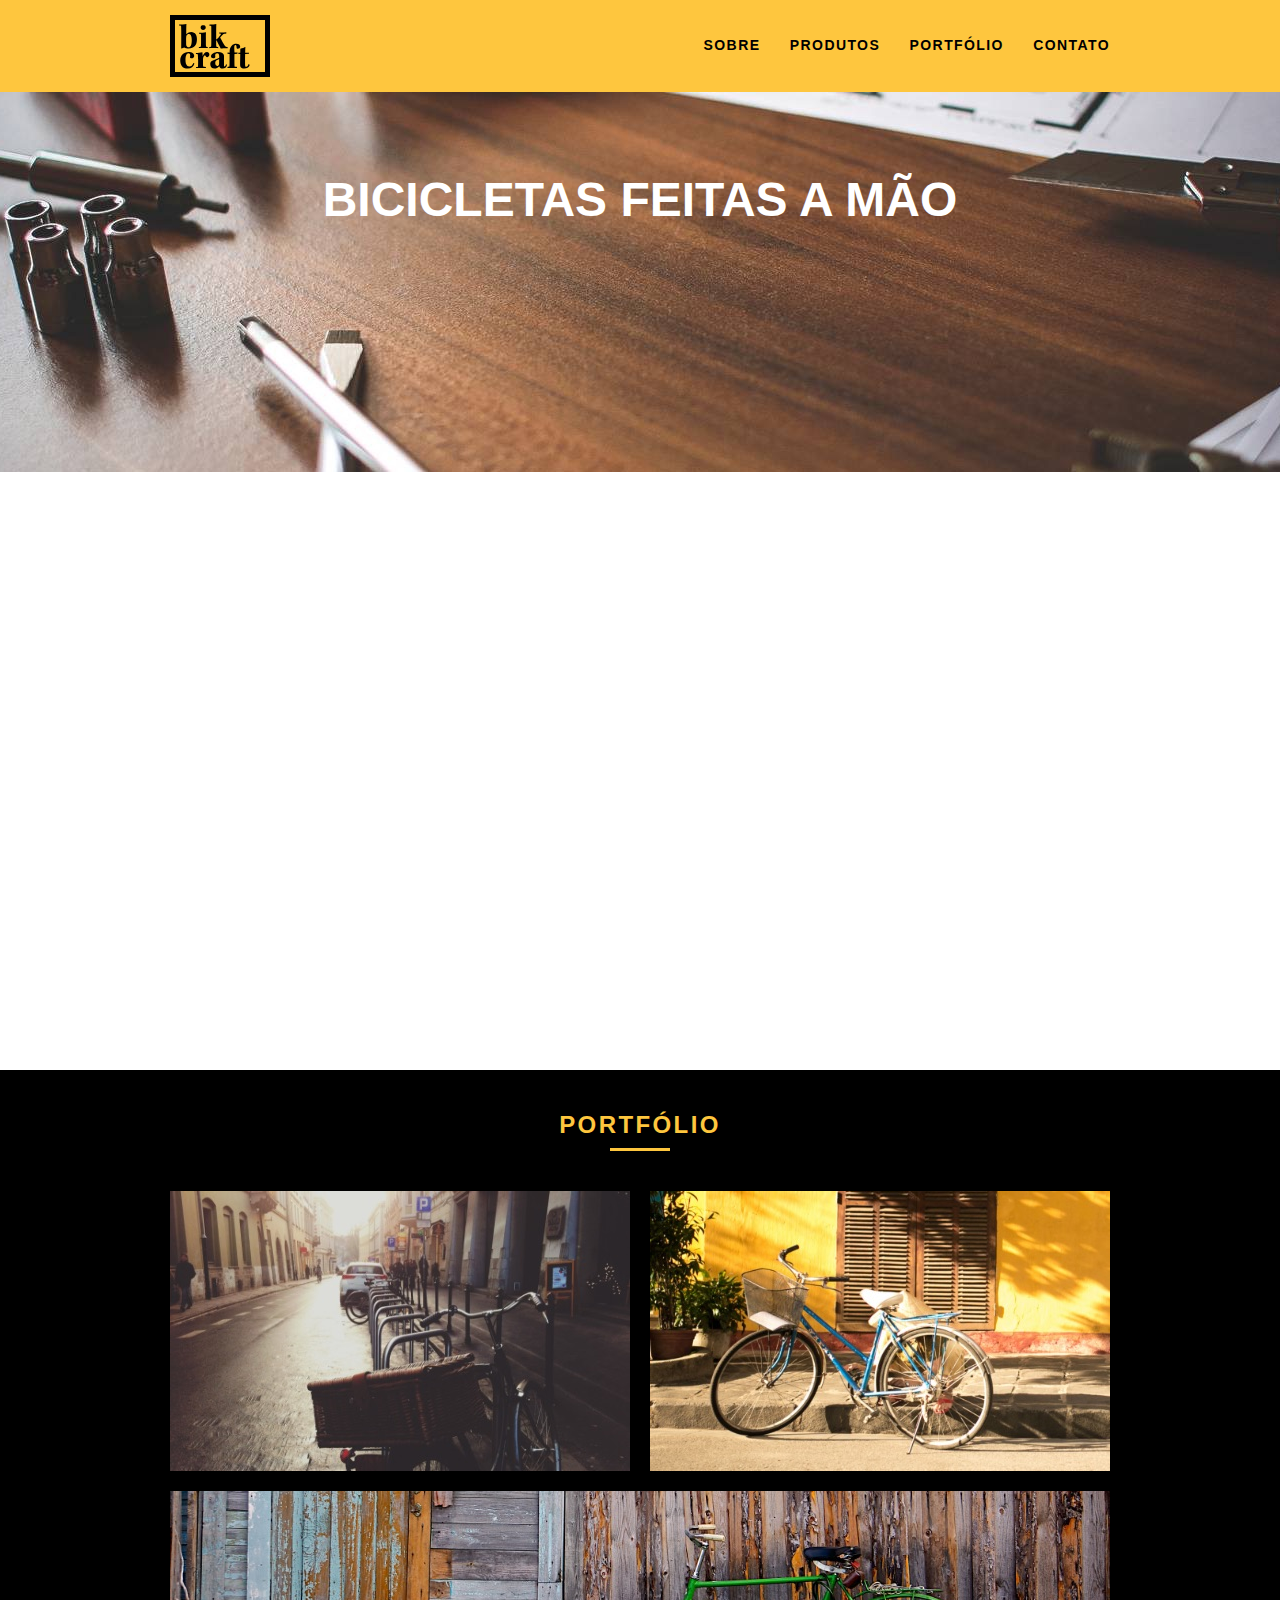
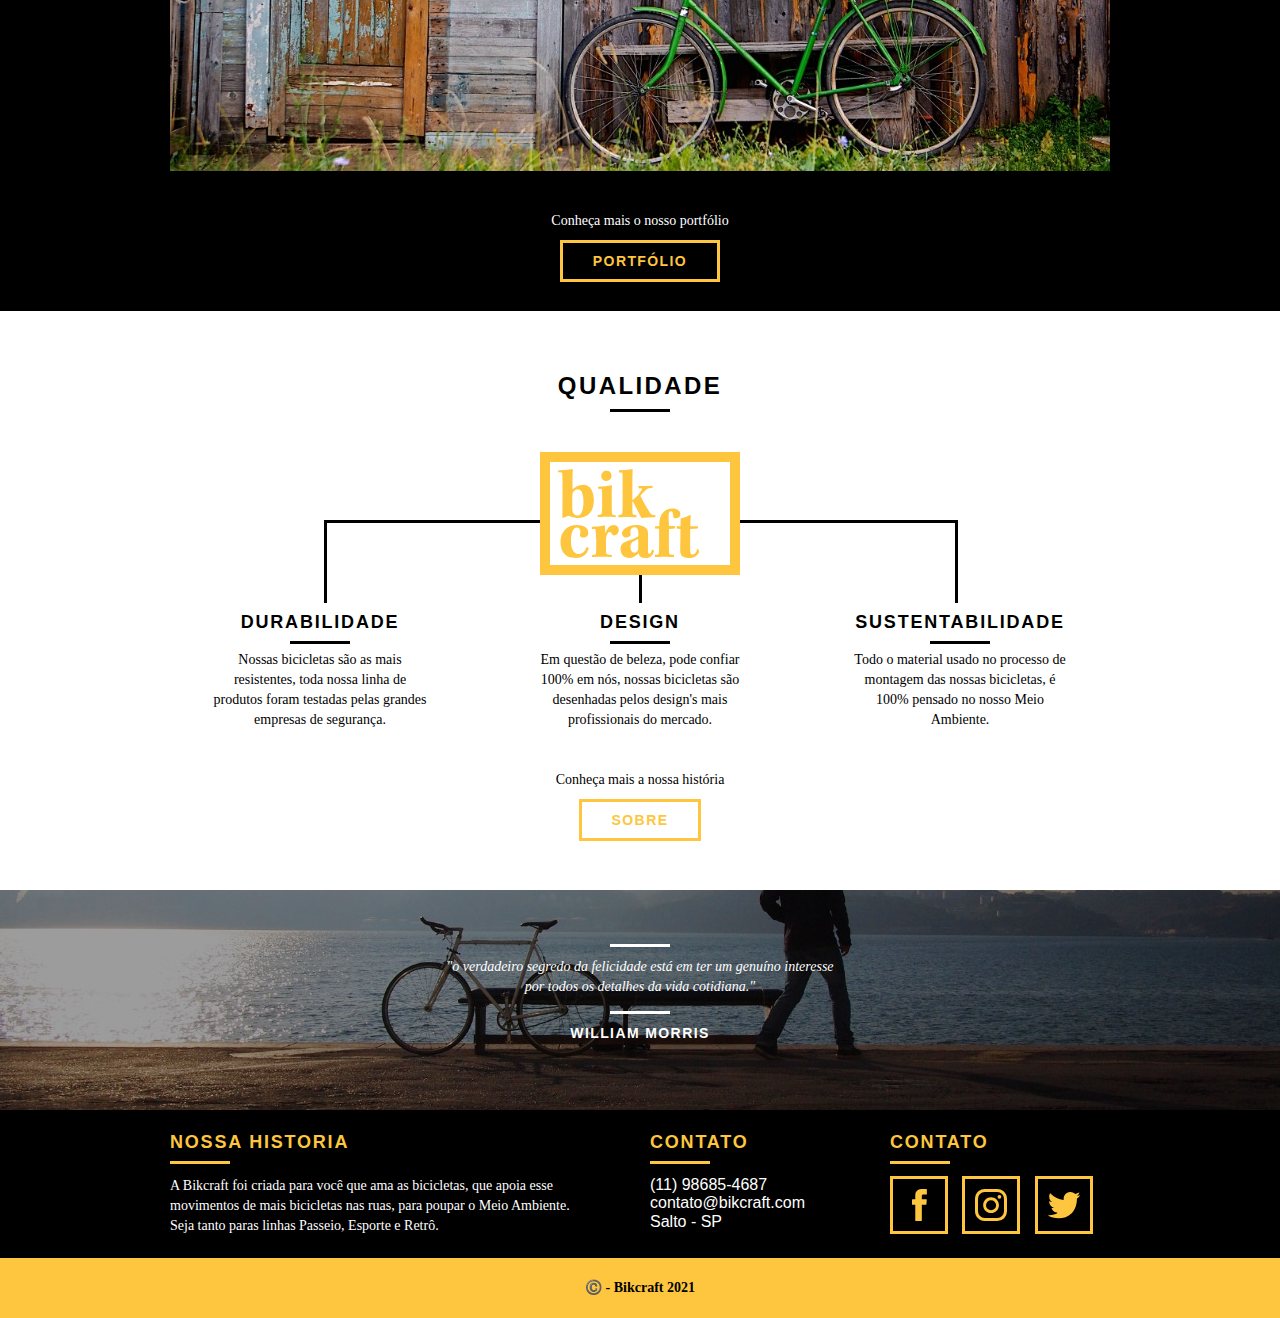
<file: index.html>
<!DOCTYPE html>
<html lang="pt-br">
  <head>
    <meta charset="UTF-8" />
    <meta name="viewport" content="width=device-width, initial-scale=1.0" />
    <meta http-equiv="X-UA-Compatible" content="IE=edge" />
    <title>Bikcraft - Bicicletas Personalizadas</title>

    <meta
      name="description"
      content="Compre a sua bicicleta personalizada na Bikcraft.
              Possuímos modelos Passeio, Retrô e Esportivo."
    />
    <meta property="og:type" content="website" />
    <meta property="og:title" content="Bikcraft - Bicicletas Personalizadas" />
    <meta
      property="og:description"
      content="Compre a sua bicicleta personalizada na Bikcraft.
      Possuímos modelos Passeio, Retrô e Esportivo."
    />
    <meta property="og:url" content="http://bikcraft.com" />
    <meta property="og:image" content="http://bikcraft.com/img/og-image.png" />

    <link rel="stylesheet" href="./style.css" />
    <link rel="shortcut icon" href="img/favicon.ico" />

    <script>
      document.documentElement.classList.add('js');
    </script>
  </head>
  <body>
    <header class="header">
      <div class="container">
        <a href="index.html" class="grid-4">
          <img src="./img/bikcraft.svg" alt="Bikcraft" />
        </a>
        <nav class="grid-12 header_menu">
          <ul>
            <li><a href="sobre.html">SOBRE</a></li>
            <li><a href="produtos.html">PRODUTOS</a></li>
            <li><a href="portfolio.html">PORTFÓLIO</a></li>
            <li><a href="contato.html">CONTATO</a></li>
          </ul>
        </nav>
      </div>
    </header>

    <section class="introducao">
      <div class="container">
        <h1 data-anime="400" class="fadeInDown">Bicicletas feitas a Mão</h1>
        <blockquote data-anime="800" class="fadeInDown quote-externo">
          <p>
            "não tenha nada em sua casa que você não considere útil ou acredita
            ser bonito"
          </p>
          <cite> WILLIAM MORRIS </cite>
        </blockquote>
        <a data-anime="1200" href="produtos.html" class="btn">Orçamento</a>
      </div>
    </section>

    <section class="produtos container fadeInDown" data-anime="1600">
      <h2 class="subtitulo">Produtos</h2>
      <ul class="produtos_lista">
        <li class="grid-1-3">
          <div class="produtos_icone">
            <img src="./img/produtos/passeio.svg" alt="Bikcraft - Passeio" />
          </div>
          <h3>Passeio</h3>
          <p>
            Nossa bicicletas são excelentes para você dar aquele passeio pela
            cidade.
          </p>
        </li>

        <li class="grid-1-3">
          <div class="produtos_icone">
            <img src="./img/produtos/esporte.svg" alt="Bikcraft - Esporte" />
          </div>
          <h3>Esportiva</h3>
          <p>Para você que quer mais emoção em velocidade e até competir.</p>
        </li>

        <li class="grid-1-3">
          <div class="produtos_icone">
            <img src="./img/produtos/retro.svg" alt="Bikcraft - Retro" />
          </div>
          <h3>Retrô</h3>
          <p>A linha retrô são para os colecionadores de bicicletas.</p>
        </li>
      </ul>
      <div class="call">
        <p>Clique aqui e veja os detalhes dos produtos</p>
        <a href="produtos.html" class="btn btn-preto">Produtos</a>
      </div>
    </section>

    <section class="portfolio">
      <div class="container">
        <h2 class="subtitulo">Portfólio</h2>
        <ul class="portfolio_lista">
          <li class="grid-8">
            <img
              src="./img/portfolio/retro.jpg"
              alt="Bikcraft Portfolio - Retrô"
            />
          </li>
          <li class="grid-8">
            <img
              src="./img/portfolio/passeio.jpg"
              alt="Bikcraft Portfolio - Passeio"
            />
          </li>
          <li class="grid-16">
            <img
              src="./img/portfolio/esporte.jpg"
              alt="Bikcraft Portfolio - Esporte"
            />
          </li>
        </ul>
        <div class="call">
          <p>Conheça mais o nosso portfólio</p>
          <a href="portfolio.html" class="btn">Portfólio</a>
        </div>
      </div>
    </section>

    <section class="qualidade container">
      <h2 class="subtitulo">Qualidade</h2>
      <img src="./img/bikcraft-qualidade.svg" alt="Logo-Bikcraft" />
      <ul class="qualidade_lista">
        <li class="grid-1-3">
          <h3>Durabilidade</h3>
          <p>
            Nossas bicicletas são as mais resistentes, toda nossa linha de
            produtos foram testadas pelas grandes empresas de segurança.
          </p>
        </li>
        <li class="grid-1-3">
          <h3>Design</h3>
          <p>
            Em questão de beleza, pode confiar 100% em nós, nossas bicicletas
            são desenhadas pelos design's mais profissionais do mercado.
          </p>
        </li>
        <li class="grid-1-3">
          <h3>Sustentabilidade</h3>
          <p>
            Todo o material usado no processo de montagem das nossas bicicletas,
            é 100% pensado no nosso Meio Ambiente.
          </p>
        </li>
      </ul>
      <div class="call">
        <p>Conheça mais a nossa história</p>
        <a href="sobre.html" class="btn btn-preto">Sobre</a>
      </div>
    </section>

    <div class="quebra">
      <blockquote class="quote-externo container">
        <p>
          "o verdadeiro segredo da felicidade está em ter um genuíno interesse
          por todos os detalhes da vida cotidiana."
        </p>
        <cite> WILLIAM MORRIS </cite>
      </blockquote>
    </div>

    <footer>
      <div class="footer">
        <div class="container">
          <div class="grid-8 footer_historia">
            <h3>Nossa Historia</h3>
            <p>
              A Bikcraft foi criada para você que ama as bicicletas, que apoia
              esse movimentos de mais bicicletas nas ruas, para poupar o Meio
              Ambiente. Seja tanto paras linhas Passeio, Esporte e Retrô.
            </p>
          </div>

          <div class="grid-4 footer_contato">
            <h3>Contato</h3>
            <ul>
              <li>(11) 98685-4687</li>
              <li>contato@bikcraft.com</li>
              <li>Salto - SP</li>
            </ul>
          </div>

          <div class="grid-4 footer_redes">
            <h3>Contato</h3>
            <ul>
              <li>
                <a href="facebook.com">
                  <img
                    src="./img/redes-sociais/facebook.svg"
                    alt="facebook bikcraft"
                  />
                </a>
              </li>
              <li>
                <a href="facebook.com">
                  <img
                    src="./img/redes-sociais/instagram.svg"
                    alt="instagram bikcraft"
                  />
                </a>
              </li>
              <li>
                <a href="facebook.com">
                  <img
                    src="./img/redes-sociais/twitter.svg"
                    alt="twitter bikcraft"
                  />
                </a>
              </li>
            </ul>
          </div>
        </div>
      </div>
      <div class="copy">
        <div class="container">
          <p class="grid-16">©️ - Bikcraft 2021</p>
        </div>
      </div>
    </footer>
    <script src="./js/simple-anime.js"></script>
    <script src="./js/script.js"></script>
  </body>
</html>
</file>
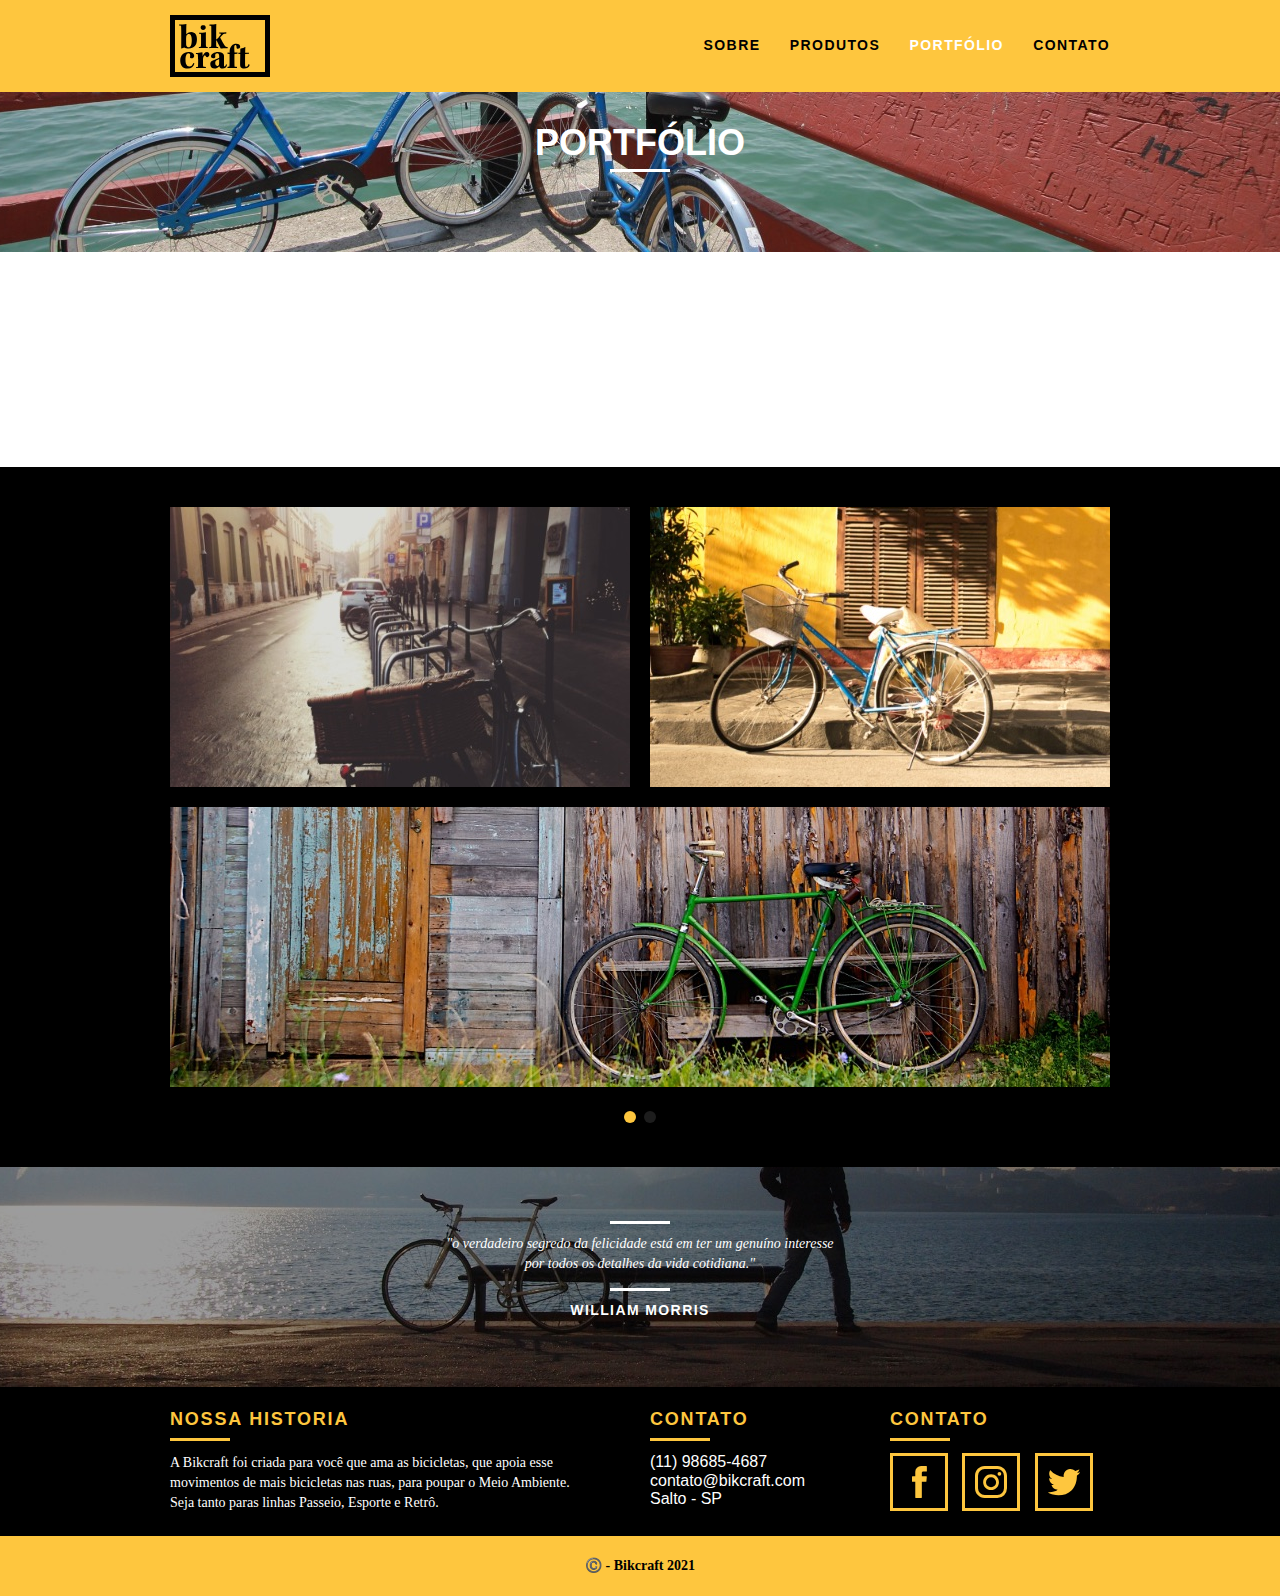
<file: portfolio.html>
<!DOCTYPE html>
<html lang="pt-br">
  <head>
    <meta charset="UTF-8" />
    <meta name="viewport" content="width=device-width, initial-scale=1.0" />
    <meta http-equiv="X-UA-Compatible" content="IE=edge" />
    <title>Bikcraft - Nosso portfólio</title>

    <meta
      name="description"
      content="Conheça o nosso portfolio de produtos Bikcraft"
    />
    <meta property="og:type" content="website" />
    <meta property="og:title" content="Bikcraft - Bicicletas Personalizadas" />
    <meta
      property="og:description"
      content="Conheça o nosso portfolio de produtos Bikcraft"
    />
    <meta property="og:url" content="http://bikcraft.com/portfolio.html" />
    <meta property="og:image" content="http://bikcraft.com/img/og-image.png" />

    <link rel="stylesheet" href="./style.css" />
    <link rel="shortcut icon" href="img/favicon.ico" />

    <script>
      document.documentElement.classList.add('js');
    </script>
  </head>
  <body>
    <header class="header">
      <div class="container">
        <a href="index.html" class="grid-4">
          <img src="./img/bikcraft.svg" alt="Bikcraft" />
        </a>
        <nav class="grid-12 header_menu">
          <ul>
            <li><a href="sobre.html">SOBRE</a></li>
            <li><a href="produtos.html">PRODUTOS</a></li>
            <li><a href="portfolio.html" class="menu_ativo">PORTFÓLIO</a></li>
            <li><a href="contato.html">CONTATO</a></li>
          </ul>
        </nav>
      </div>
    </header>

    <section class="introducao_interna interna_portfolio">
      <div class="container">
        <h1 data-anime="400" class="fadeInDown">Portfólio</h1>
        <p data-anime="800" class="fadeInDown">
          conheça os projetos que amamos mostrar
        </p>
      </div>
    </section>

    <section class="container fadeInDown" data-slide="quote" data-anime="1200">
      <blockquote class="quote-clientes">
        <p>
          "Uma das melhores empresas que tem, adorei a bicicleta que comprei com
          eles, a linha de passeio foi minha escolha, e recomendo muito."
        </p>
        <cite>Barbara Moss</cite>
      </blockquote>
      <blockquote class="quote-clientes">
        <p>
          "Mais rapido que esse comentario, só a linha Esporte, em questão de
          velocidade, essas bicicletas são ôtimas."
        </p>
        <cite>Anselmo Silva</cite>
      </blockquote>
      <blockquote class="quote-clientes">
        <p>
          "Um respeito à arte, cultura e modernidade, tudo isso é mantido na
          linha Retrô, para os colecionadores, essa linha é perfeita."
        </p>
        <cite>Lucas Moraes</cite>
      </blockquote>
    </section>

    <section class="portfolio">
      <div class="container" data-slide="portfolio">
        <ul class="portfolio_lista">
          <li class="grid-8">
            <img
              src="./img/portfolio/retro.jpg"
              alt="Bikcraft Portfolio - Retrô"
            />
          </li>
          <li class="grid-8">
            <img
              src="./img/portfolio/passeio.jpg"
              alt="Bikcraft Portfolio - Passeio"
            />
          </li>
          <li class="grid-16">
            <img
              src="./img/portfolio/esporte.jpg"
              alt="Bikcraft Portfolio - Esporte"
            />
          </li>
        </ul>
        <ul class="portfolio_lista">
          <li class="grid-8">
            <img
              src="./img/portfolio/passeio.jpg"
              alt="Bikcraft Portfolio - Passeio"
            />
          </li>
          <li class="grid-8">
            <img
              src="./img/portfolio/retro.jpg"
              alt="Bikcraft Portfolio - Retrô"
            />
          </li>
          <li class="grid-16">
            <img
              src="./img/portfolio/esporte.jpg"
              alt="Bikcraft Portfolio - Esporte"
            />
          </li>
        </ul>
      </div>
    </section>

    <div class="quebra">
      <blockquote class="quote-externo container">
        <p>
          "o verdadeiro segredo da felicidade está em ter um genuíno interesse
          por todos os detalhes da vida cotidiana."
        </p>
        <cite> WILLIAM MORRIS </cite>
      </blockquote>
    </div>

    <footer>
      <div class="footer">
        <div class="container">
          <div class="grid-8 footer_historia">
            <h3>Nossa Historia</h3>
            <p>
              A Bikcraft foi criada para você que ama as bicicletas, que apoia
              esse movimentos de mais bicicletas nas ruas, para poupar o Meio
              Ambiente. Seja tanto paras linhas Passeio, Esporte e Retrô.
            </p>
          </div>

          <div class="grid-4 footer_contato">
            <h3>Contato</h3>
            <ul>
              <li>(11) 98685-4687</li>
              <li>contato@bikcraft.com</li>
              <li>Salto - SP</li>
            </ul>
          </div>

          <div class="grid-4 footer_redes">
            <h3>Contato</h3>
            <ul>
              <li>
                <a href="facebook.com">
                  <img
                    src="./img/redes-sociais/facebook.svg"
                    alt="facebook bikcraft"
                  />
                </a>
              </li>
              <li>
                <a href="facebook.com">
                  <img
                    src="./img/redes-sociais/instagram.svg"
                    alt="instagram bikcraft"
                  />
                </a>
              </li>
              <li>
                <a href="facebook.com">
                  <img
                    src="./img/redes-sociais/twitter.svg"
                    alt="twitter bikcraft"
                  />
                </a>
              </li>
            </ul>
          </div>
        </div>
      </div>
      <div class="copy">
        <div class="container">
          <p class="grid-16">©️ - Bikcraft 2021</p>
        </div>
      </div>
    </footer>
    <script src="./js/simple-anime.js"></script>
    <script src="./js/simple-slide.js"></script>
    <script src="./js/script.js"></script>
  </body>
</html>
</file>
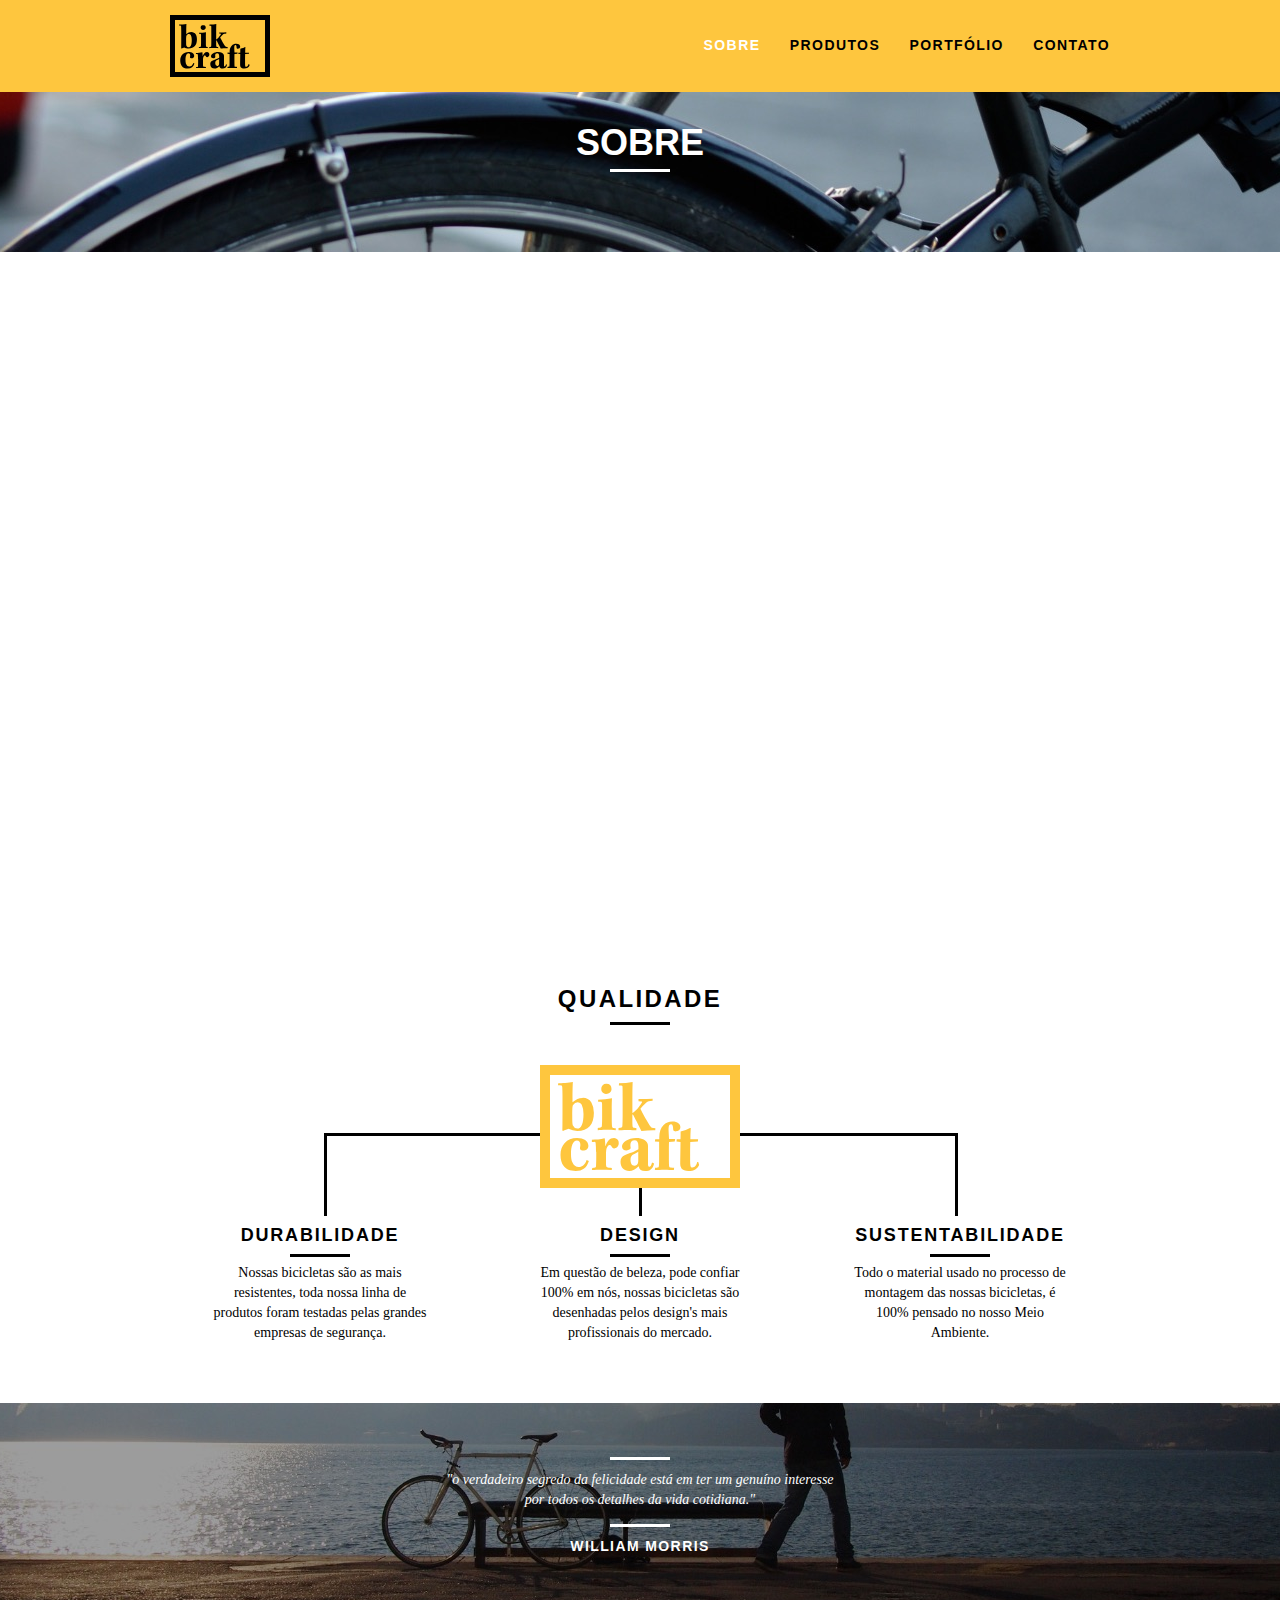
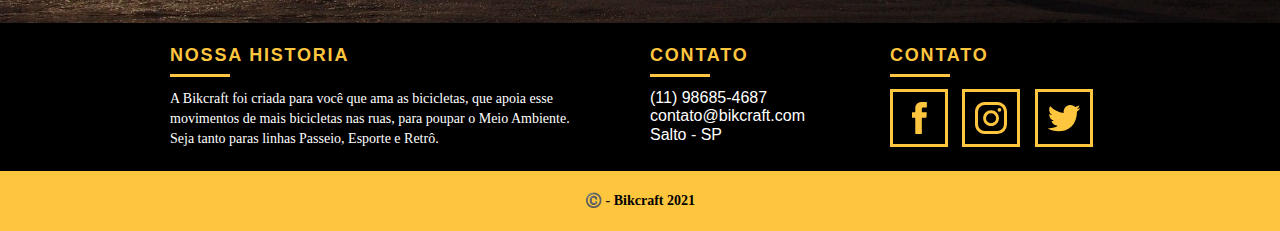
<file: sobre.html>
<!DOCTYPE html>
<html lang="pt-br">
  <head>
    <meta charset="UTF-8" />
    <meta name="viewport" content="width=device-width, initial-scale=1.0" />
    <meta http-equiv="X-UA-Compatible" content="IE=edge" />
    <title>Bikcraft - Sobre nossa história</title>

    <meta
      name="description"
      content="Conheça mais sobre a história da Bikcraft, e também sua missão e visão"
    />
    <meta property="og:type" content="website" />
    <meta property="og:title" content="Bikcraft - Sobre nossa história" />
    <meta
      property="og:description"
      content="Conheça mais sobre a história da Bikcraft, e também sua missão e visão"
    />
    <meta property="og:url" content="http://bikcraft.com/sobre.html" />
    <meta property="og:image" content="http://bikcraft.com/img/og-image.png" />

    <link rel="stylesheet" href="./style.css" />
    <link rel="shortcut icon" href="img/favicon.ico" />

    <script>
      document.documentElement.classList.add('js');
    </script>
  </head>
  <body>
    <header class="header">
      <div class="container">
        <a href="index.html" class="grid-4">
          <img src="./img/bikcraft.svg" alt="Bikcraft" />
        </a>
        <nav class="grid-12 header_menu">
          <ul>
            <li><a href="sobre.html" class="menu_ativo">SOBRE</a></li>
            <li><a href="produtos.html">PRODUTOS</a></li>
            <li><a href="portfolio.html">PORTFÓLIO</a></li>
            <li><a href="contato.html">CONTATO</a></li>
          </ul>
        </nav>
      </div>
    </header>

    <section class="introducao_interna interna_sobre">
      <div class="container">
        <h1 data-anime="400" class="fadeInDown">Sobre</h1>
        <p data-anime="800" class="fadeInDown">conheça mais sobre a bikcraft</p>
      </div>
    </section>

    <section class="missao_sobre container fadeInDown" data-anime="1200">
      <div class="grid-10">
        <h2 class="subtitulo_interno">História, Missão e Visão</h2>
        <p>
          A Bikcraft surgiu em 2002, na cidade de Salto-SP, interior do estado
          de São Paulo com a missão de propagar o nosso amor pelas bicicletas, e
          também uma forma de emprrender esse uso de bicicletas na vida das
          pessoas, além de possibilitar a escolha ideal de linha.
        </p>
        <p>
          Nossa visão para nosso futuro, e convencer mais as pessoas a buscarem
          esse meio de mobilidade, com a intenção de proteger o Meio Ambiente, e
          também evitar os problemas de poluição.
        </p>
      </div>
      <div class="grid-6">
        <h2 class="subtitulo_interno">Valores</h2>
        <ul>
          <li>- Qualidade no processo com</li>
          <li>- Foco no cliente sem perder a</li>
          <li>- Diversão, preservando a</li>
          <li>- Natureza com sustentabilidade</li>
        </ul>
      </div>
      <div class="grid-16 foto-equipe">
        <img src="./img/equipe-bikcraft.jpg" alt="Equipe - Bikcraft" />
      </div>
    </section>

    <section class="qualidade container">
      <h2 class="subtitulo">Qualidade</h2>
      <img src="./img/bikcraft-qualidade.svg" alt="Logo-Bikcraft" />
      <ul class="qualidade_lista">
        <li class="grid-1-3">
          <h3>Durabilidade</h3>
          <p>
            Nossas bicicletas são as mais resistentes, toda nossa linha de
            produtos foram testadas pelas grandes empresas de segurança.
          </p>
        </li>
        <li class="grid-1-3">
          <h3>Design</h3>
          <p>
            Em questão de beleza, pode confiar 100% em nós, nossas bicicletas
            são desenhadas pelos design's mais profissionais do mercado.
          </p>
        </li>
        <li class="grid-1-3">
          <h3>Sustentabilidade</h3>
          <p>
            Todo o material usado no processo de montagem das nossas bicicletas,
            é 100% pensado no nosso Meio Ambiente.
          </p>
        </li>
      </ul>
    </section>

    <div class="quebra">
      <blockquote class="quote-externo container">
        <p>
          "o verdadeiro segredo da felicidade está em ter um genuíno interesse
          por todos os detalhes da vida cotidiana."
        </p>
        <cite> WILLIAM MORRIS </cite>
      </blockquote>
    </div>

    <footer>
      <div class="footer">
        <div class="container">
          <div class="grid-8 footer_historia">
            <h3>Nossa Historia</h3>
            <p>
              A Bikcraft foi criada para você que ama as bicicletas, que apoia
              esse movimentos de mais bicicletas nas ruas, para poupar o Meio
              Ambiente. Seja tanto paras linhas Passeio, Esporte e Retrô.
            </p>
          </div>

          <div class="grid-4 footer_contato">
            <h3>Contato</h3>
            <ul>
              <li>(11) 98685-4687</li>
              <li>contato@bikcraft.com</li>
              <li>Salto - SP</li>
            </ul>
          </div>

          <div class="grid-4 footer_redes">
            <h3>Contato</h3>
            <ul>
              <li>
                <a href="facebook.com">
                  <img
                    src="./img/redes-sociais/facebook.svg"
                    alt="facebook bikcraft"
                  />
                </a>
              </li>
              <li>
                <a href="facebook.com">
                  <img
                    src="./img/redes-sociais/instagram.svg"
                    alt="instagram bikcraft"
                  />
                </a>
              </li>
              <li>
                <a href="facebook.com">
                  <img
                    src="./img/redes-sociais/twitter.svg"
                    alt="twitter bikcraft"
                  />
                </a>
              </li>
            </ul>
          </div>
        </div>
      </div>
      <div class="copy">
        <div class="container">
          <p class="grid-16">©️ - Bikcraft 2021</p>
        </div>
      </div>
    </footer>
    <script src="./js/simple-anime.js"></script>
    <script src="./js/script.js"></script>
  </body>
</html>
</file>
<file: style.css>
/*! normalize.css v8.0.1 | MIT License | github.com/necolas/normalize.css */
html {
  line-height: 1.15;
  -webkit-text-size-adjust: 100%;
}
body {
  margin: 0;
}
main {
  display: block;
}
h1 {
  font-size: 2em;
  margin: 0.67em 0;
}
hr {
  box-sizing: content-box;
  height: 0;
  overflow: visible;
}
pre {
  font-family: monospace, monospace;
  font-size: 1em;
}
a {
  background-color: transparent;
}
abbr[title] {
  border-bottom: 0;
  text-decoration: underline;
  text-decoration: underline dotted;
}
b,
strong {
  font-weight: bolder;
}
code,
kbd,
samp {
  font-family: monospace, monospace;
  font-size: 1em;
}
small {
  font-size: 80%;
}
sub,
sup {
  font-size: 75%;
  line-height: 0;
  position: relative;
  vertical-align: baseline;
}
sub {
  bottom: -0.25em;
}
sup {
  top: -0.5em;
}
img {
  border-style: none;
}
button,
input,
optgroup,
select,
textarea {
  font-family: inherit;
  font-size: 100%;
  line-height: 1.15;
  margin: 0;
}
button,
input {
  overflow: visible;
}
button,
select {
  text-transform: none;
}
button,
[type='button'],
[type='reset'],
[type='submit'] {
  -webkit-appearance: button;
}
button::-moz-focus-inner,
[type='button']::-moz-focus-inner,
[type='reset']::-moz-focus-inner,
[type='submit']::-moz-focus-inner {
  border-style: none;
  padding: 0;
}
button:-moz-focusring,
[type='button']:-moz-focusring,
[type='reset']:-moz-focusring,
[type='submit']:-moz-focusring {
  outline: 1px dotted ButtonText;
}
fieldset {
  padding: 0.35em 0.75em 0.625em;
}
legend {
  box-sizing: border-box;
  color: inherit;
  display: table;
  max-width: 100%;
  padding: 0;
  white-space: normal;
}
progress {
  vertical-align: baseline;
}
textarea {
  overflow: auto;
}
[type='checkbox'],
[type='radio'] {
  box-sizing: border-box;
  padding: 0;
}
[type='number']::-webkit-inner-spin-button,
[type='number']::-webkit-outer-spin-button {
  height: auto;
}
[type='search'] {
  -webkit-appearance: textfield;
  outline-offset: -2px;
}
[type='search']::-webkit-search-decoration {
  -webkit-appearance: none;
}
::-webkit-file-upload-button {
  -webkit-appearance: button;
  font: inherit;
}
details {
  display: block;
}
summary {
  display: list-item;
}
template {
  display: none;
}
[hidden] {
  display: none;
}
a {
  text-decoration: none;
}
ol,
ul {
  list-style: none;
}
html,
body,
div,
span,
iframe,
h1,
h2,
h3,
h4,
h5,
h6,
p,
blockquote,
a,
em,
img,
dl,
dt,
dd,
ol,
ul,
li,
fieldset,
form,
label,
legend,
article,
footer,
header,
nav,
section,
main {
  margin: 0;
  padding: 0;
  border: 0;
  vertical-align: baseline;
}
h1,
h2,
h3,
h4,
h5,
h6,
p,
a,
ul {
  font-size: 1em;
  font-weight: normal;
}
*,
*:before,
*:after {
  -webkit-box-sizing: border-box;
  -moz-box-sizing: border-box;
  box-sizing: border-box;
}
.container {
  width: 960px;
  margin: 0 auto;
  padding: 0;
  position: relative;
}
.container:after,
.container:before {
  content: ' ';
  display: table;
}
.container:after {
  clear: both;
}
.grid-1,
.grid-2,
.grid-3,
.grid-4,
.grid-5,
.grid-6,
.grid-7,
.grid-8,
.grid-9,
.grid-10,
.grid-11,
.grid-12,
.grid-13,
.grid-14,
.grid-15,
.grid-16,
.grid-1-3 {
  float: left;
  margin-left: 10px;
  margin-right: 10px;
}
.grid-1 {
  width: 40px;
}
.grid-2 {
  width: 100px;
}
.grid-3 {
  width: 160px;
}
.grid-4 {
  width: 220px;
}
.grid-5 {
  width: 280px;
}
.grid-6 {
  width: 340px;
}
.grid-7 {
  width: 400px;
}
.grid-8 {
  width: 460px;
}
.grid-9 {
  width: 520px;
}
.grid-10 {
  width: 580px;
}
.grid-11 {
  width: 640px;
}
.grid-12 {
  width: 700px;
}
.grid-13 {
  width: 760px;
}
.grid-14 {
  width: 820px;
}
.grid-15 {
  width: 880px;
}
.grid-16 {
  width: 940px;
}
.grid-1-3 {
  width: 300px;
}
@media only screen and (min-width: 728px) and (max-width: 979px) {
  .container {
    width: 768px;
  }
  .grid-1 {
    width: 28px;
  }
  .grid-2 {
    width: 76px;
  }
  .grid-3 {
    width: 124px;
  }
  .grid-4 {
    width: 172px;
  }
  .grid-5 {
    width: 220px;
  }
  .grid-6 {
    width: 268px;
  }
  .grid-7 {
    width: 316px;
  }
  .grid-8 {
    width: 364px;
  }
  .grid-9 {
    width: 412px;
  }
  .grid-10 {
    width: 460px;
  }
  .grid-11 {
    width: 508px;
  }
  .grid-12 {
    width: 556px;
  }
  .grid-13 {
    width: 604px;
  }
  .grid-14 {
    width: 652px;
  }
  .grid-15 {
    width: 700px;
  }
  .grid-16 {
    width: 748px;
  }
  .grid-1-3 {
    width: 236px;
  }
}
@media only screen and (max-width: 787px) {
  .container {
    width: 300px;
  }
  .grid-1,
  .grid-2,
  .grid-3,
  .grid-4,
  .grid-5,
  .grid-6,
  .grid-7,
  .grid-8,
  .grid-9,
  .grid-10,
  .grid-11,
  .grid-12,
  .grid-13,
  .grid-14,
  .grid-15,
  .grid-16,
  .grid-1-3 {
    width: 300px;
    margin: 0 0 20px 0;
    float: none;
  }
}
body {
  font-family: Arial, Helvetica, sans-serif;
}
p {
  font-family: Georgia, 'Times New Roman', Times, serif;
  font-size: 14px;
  line-height: 20px;
}
img {
  display: block;
  max-width: 100%;
}
.btn {
  border: 3px solid #fec63e;
  padding: 10px 30px;
  color: #fec63e;
  font-size: 14px;
  line-height: 20px;
  text-transform: uppercase;
  letter-spacing: 0.1em;
  font-weight: bold;
}
.btn:hover {
  color: #fff;
  border-color: #fff;
}
.btn.btn-preto:hover {
  color: #000;
  border-color: #000;
}
.subtitulo {
  font-weight: bold;
  font-size: 24px;
  line-height: 30px;
  letter-spacing: 0.1em;
  color: #000;
  text-transform: uppercase;
  text-align: center;
  margin-bottom: 40px;
}
.subtitulo:after {
  content: '';
  display: block;
  width: 60px;
  height: 3px;
  background: #000;
  margin: 8px auto;
}
.header {
  position: fixed;
  top: 0;
  width: 100%;
  background: #fec63e;
  padding: 15px 0;
  z-index: 10;
}
.header_menu {
  text-align: right;
}
.header_menu ul li {
  display: inline-block;
  margin-left: 25px;
  margin-top: 20px;
}
.header_menu ul li a {
  color: #000;
  font-size: 14px;
  letter-spacing: 0.1em;
  font-weight: bold;
  line-height: 20px;
  padding: 10px 0;
}
.header_menu ul li a:hover {
  color: #fff;
}
.header_menu ul li a.menu_ativo {
  color: #fff;
}
.introducao {
  width: 100%;
  height: 380px;
  background: url('../img/bg.jpg') no-repeat center;
  margin-top: 92px;
  text-align: center;
  padding-top: 80px;
}
.introducao h1 {
  font-size: 48px;
  color: #fff;
  font-weight: bold;
  text-transform: uppercase;
}
.quote-externo {
  max-width: 320px;
  margin: 0 auto;
  margin-bottom: 40px;
  color: #fff;
}
.quote-externo p {
  font-style: italic;
}
.quote-externo p:before,
.quote-externo p:after {
  content: '';
  display: block;
  width: 60px;
  height: 3px;
  background: #fff;
  margin: 14px auto 10px auto;
}
.quote-externo cite {
  font-style: normal;
  font-weight: bold;
  font-size: 14px;
  letter-spacing: 0.1em;
}
.produtos {
  padding: 60px 0;
}
.produtos_lista li {
  background: #fec63e;
  text-align: center;
}
.produtos_lista li img {
  margin: 0 auto;
}
.produtos_icone {
  background: #000;
  padding: 20px;
}
.produtos_lista li h3 {
  font-weight: bold;
  font-size: 18px;
  line-height: 25px;
  text-transform: uppercase;
  letter-spacing: 0.1em;
  margin-top: 15px;
}
.produtos_lista li h3:after {
  content: '';
  display: block;
  width: 60px;
  height: 3px;
  background: #000;
  margin: 2px auto;
}
.produtos_lista li p {
  padding: 10px 20px 20px 20px;
}
.call {
  padding-top: 40px;
  text-align: center;
  clear: both;
}
.call p {
  margin-bottom: 20px;
}
.portfolio {
  width: 100%;
  background: #000;
  padding: 40px 0;
}
.portfolio .subtitulo {
  font-weight: bold;
  font-size: 24px;
  line-height: 30px;
  letter-spacing: 0.1em;
  color: #fec63e;
  text-transform: uppercase;
  text-align: center;
  margin-bottom: 40px;
}
.portfolio .subtitulo:after {
  content: '';
  display: block;
  width: 60px;
  height: 3px;
  background: #fec63e;
  margin: 8px auto;
}
.portfolio_lista li:last-child {
  margin-top: 20px;
}
.portfolio .call p {
  color: #fff;
}
.qualidade {
  padding: 60px 0;
}
.qualidade:after {
  content: '';
  width: 634px;
  height: 83px;
  display: block;
  background: url('../img/linhas.svg') no-repeat center;
  position: absolute;
  top: 209px;
  right: 162px;
  z-index: -1;
}
.qualidade img {
  margin: 0 auto;
}
.qualidade_lista {
  padding-top: 20px;
  overflow: auto;
}
.qualidade_lista li {
  text-align: center;
  padding: 0 40px;
}
.qualidade_lista li h3 {
  font-weight: bold;
  font-size: 18px;
  line-height: 25px;
  text-transform: uppercase;
  letter-spacing: 0.1em;
  margin-top: 15px;
}
.qualidade_lista li h3:after {
  content: '';
  display: block;
  width: 60px;
  height: 3px;
  background: #000;
  margin: 6px auto;
}
.quebra {
  width: 100%;
  height: 220px;
  background: url('../img/bg-footer.jpg') no-repeat center;
  background-size: cover;
  text-align: center;
  padding-top: 40px;
}
.quebra .quote-externo {
  max-width: 400px;
}
.footer {
  width: 100%;
  background: #000;
  color: #fff;
  padding: 20px 0;
}
.footer h3 {
  font-size: 18px;
  line-height: 25px;
  color: #fec63e;
  text-transform: uppercase;
  letter-spacing: 0.1em;
  font-weight: bold;
}
.footer h3:after {
  content: '';
  display: block;
  width: 60px;
  height: 3px;
  background: #fec63e;
  margin: 6px 0 12px 0;
}
.footer_historia {
  padding-right: 40px;
}
.footer-contato ul li {
  font-size: 14px;
  line-height: 20px;
  font-family: Georgia, 'Times New Roman', Times, serif;
}
.footer_redes ul li {
  display: inline-block;
  margin-right: 10px;
}
.footer_redes ul li a {
  border: 3px solid #fec63e;
  display: block;
  padding: 10px;
}
.footer_redes ul li a:hover {
  border-color: #fff;
}
.copy {
  width: 100%;
  background: #fec63e;
  padding: 20px 0;
  text-align: center;
}
.copy p {
  font-weight: bold;
}
.js [data-slide] {
  position: relative;
}
.js [data-slide] > * {
  position: absolute;
  top: 0;
  opacity: 0;
}
.js [data-slide] > .active {
  position: relative;
  opacity: 1;
  transition: opacity 500ms;
  z-index: 1;
}
.js [data-slide-nav] {
  display: block;
  text-align: center;
  margin-top: 20px;
}
.js [data-slide-nav] button {
  display: inline-block;
  width: 12px;
  height: 12px;
  margin: 4px;
  border: 0;
  padding: 0;
  border-radius: 6px;
  text-indent: -99px;
  overflow: hidden;
  background: #1d1d1d;
}
.js [data-slide-nav] button.active {
  background: #fec63e;
}
.js [data-anime] {
  opacity: 0;
}
.js .fadeInDown {
  transform: translate3d(0, -20px, 0);
}
.js .anime {
  opacity: 1;
  transform: none;
  transition: transform 0.8s, opacity 0.8s;
}
.js .fadeInUp {
  transform: translate3d(0, 20px, 0);
}
.js .fadeInRight {
  transform: translate3d(20px, 0, 0);
}
.js .fadeInLeft {
  transform: translate3d(-20px, 0, 0);
}
.introducao_interna {
  width: 100%;
  margin-top: 92px;
  height: 160px;
  background-size: cover;
  text-align: center;
  color: #fff;
  padding-top: 30px;
}
.introducao_interna h1 {
  font-size: 36px;
  color: #fff;
  font-weight: bold;
  text-transform: uppercase;
}
.introducao_interna h1:after {
  content: '';
  display: block;
  width: 60px;
  height: 3px;
  background: #fff;
  margin: 6px auto 10px auto;
}
.interna_sobre {
  background: url('../img/bg-sobre.jpg') no-repeat center;
  background-size: cover;
}
.missao_sobre {
  padding-top: 60px;
}
.subtitulo_interno {
  font-weight: bold;
  font-size: 24px;
  line-height: 30px;
  letter-spacing: 0.1em;
  color: #000;
  text-transform: uppercase;
  margin-bottom: 20px;
}
.subtitulo_interno:after {
  content: '';
  display: block;
  width: 60px;
  height: 3px;
  background: #000;
  margin: 8px 0;
}
.missao_sobre p {
  font-size: 18px;
  line-height: 25px;
  margin-bottom: 1em;
  padding-right: 60px;
}
.missao_sobre ul li {
  font-family: Georgia, 'Times New Roman', Times, serif;
  font-size: 18px;
  line-height: 30px;
}
.foto-equipe {
  padding-top: 20px;
}
.interna_produtos {
  background: url('../img/bg-produtos.jpg') no-repeat center;
  background-size: cover;
}
.produto_item {
  padding-top: 60px;
}
.produto_item h2 {
  font-size: 36px;
  text-transform: uppercase;
  color: #000;
  letter-spacing: 0.1em;
  font-weight: bold;
  position: relative;
  top: -180px;
  text-align: center;
  color: #fff;
  margin-bottom: -56px;
}
.produto_item h2:before,
.produto_item h2:after {
  content: '';
  display: block;
  width: 60px;
  height: 3px;
  background: #fff;
  margin: 6px auto 8px auto;
}
.produto_icone {
  background: #000;
  padding: 70px 0;
}
.produto_icone img {
  margin: 0 auto;
}
.produto_info {
  background: #000;
}
.produto_info p {
  color: #fff;
  font-size: 18px;
  line-height: 25px;
  height: 180px;
  padding: 30px 40px;
}
.produto_info ul li {
  background: #fec63e;
  text-transform: uppercase;
  font-size: 18px;
  line-height: 20px;
  font-weight: bold;
  float: left;
  width: 229px;
  height: 49px;
  text-align: center;
  padding-top: 16px;
}
.produto_info ul li:nth-child(1),
.produto_info ul li:nth-child(2) {
  margin-bottom: 2px;
}
.produto_info ul li:nth-child(even) {
  margin-left: 2px;
}
.orcamento {
  background: #000;
  width: 100%;
  margin-top: 60px;
  padding: 40px 0;
}
.orcamento h2 {
  color: #fec63e;
}
.orcamento h2:after {
  background: #fec63e;
}
.form {
  padding-right: 60px;
}
.form label {
  display: block;
  color: #fff;
  font-size: 18px;
  font-family: Georgia, 'Times New Roman', Times, serif;
  line-height: 25px;
  margin-bottom: 4px;
}
.form input {
  display: block;
  font-size: 14px;
  font-family: Georgia, 'Times New Roman', Times, serif;
  width: 100%;
  border: 4px solid #fec63e;
  background: 0;
  color: #fff;
  padding: 7px 10px;
  margin-bottom: 10px;
  outline: 0;
}
.form textarea {
  display: block;
  font-size: 14px;
  font-family: Georgia, 'Times New Roman', Times, serif;
  width: 100%;
  height: 120px;
  border: 4px solid #fec63e;
  background: 0;
  color: #fff;
  padding: 7px 10px;
  margin-bottom: 20px;
  outline: 0;
}
.form button {
  padding: 10px 40px;
  background: 0;
}
.orcamento_dados {
  color: #fff;
}
.orcamento_dados h3 {
  font-size: 18px;
  line-height: 25px;
  font-weight: bold;
  color: #fec63e;
  text-transform: uppercase;
}
.orcamento_dados span {
  display: block;
  font-size: 18px;
  line-height: 30px;
  font-family: Georgia, 'Times New Roman', Times, serif;
}
.orcamento_dados span:nth-of-type(2) {
  margin-bottom: 40px;
}
.orcamento_dados p {
  margin: 8px 0;
}
.orcamento_dados ul {
  padding-right: 60px;
}
.orcamento_dados ul li {
  font-size: 14px;
  font-family: Georgia, 'Times New Roman', Times, serif;
  padding: 10px 15px;
}
.orcamento_dados ul li:nth-child(odd) {
  background: #1d1d1d;
}
.interna_portfolio {
  background: url('../img/bg-portfolio.jpg') no-repeat center;
  background-size: cover;
}
.quote-clientes {
  padding: 60px 0;
  max-width: 460px;
  margin: 0 auto;
}
.quote-clientes p {
  text-align: center;
  font-family: Georgia, 'Times New Roman', Times, serif;
  font-size: 18px;
  line-height: 25px;
  font-style: italic;
  margin-bottom: 20px;
}
.quote-clientes cite {
  font-size: 18px;
  font-weight: bold;
  float: right;
  font-style: normal;
}
.interna_contato {
  background: url('../img/bg-contato.jpg') no-repeat center;
  background-size: cover;
}
.contato {
  padding: 40px 0;
}
.contato_form {
  padding-right: 60px;
}
.contato_form label {
  display: block;
  font-size: 18px;
  font-family: Georgia, 'Times New Roman', Times, serif;
  line-height: 25px;
  margin-bottom: 4px;
}
.contato_form input {
  display: block;
  font-size: 14px;
  font-family: Georgia, 'Times New Roman', Times, serif;
  width: 100%;
  border: 4px solid #fec63e;
  background: 0;
  padding: 7px 10px;
  margin-bottom: 10px;
  outline: 0;
}
.contato_form textarea {
  display: block;
  font-size: 14px;
  font-family: Georgia, 'Times New Roman', Times, serif;
  width: 100%;
  height: 120px;
  border: 4px solid #fec63e;
  background: 0;
  padding: 7px 10px;
  margin-bottom: 20px;
  outline: 0;
}
.contato_form button {
  padding: 10px 40px;
  background: 0;
}
.contato_dados {
  color: #000;
}
.contato_dados h3 {
  font-size: 18px;
  line-height: 25px;
  font-weight: bold;
  color: #fec63e;
  text-transform: uppercase;
}
.contato_dados span {
  display: block;
  font-size: 18px;
  line-height: 30px;
  font-family: Georgia, 'Times New Roman', Times, serif;
}
.contato_dados span:nth-of-type(2),
.contato_dados span:nth-of-type(4) {
  margin-bottom: 40px;
}
.contato_dados p {
  margin: 8px 0;
}
.contato_dados ul {
  margin-top: 10px;
}
.contato_dados ul li {
  display: inline-block;
  margin-right: 10px;
}
.contato_dados ul li a {
  border: 3px solid #fff;
  display: block;
  padding: 10px;
}
.contato_dados ul li a:hover {
  border-color: #fec63e;
}
.contato_mapa {
  margin-bottom: 60px;
}
@media only screen and (min-width: 728px) and (max-width: 979px) {
  .qualidade:after {
    right: 66px;
  }
  .qualidade_lista li {
    text-align: center;
    padding: 0 10px;
  }
  .footer_redes ul li a {
    border: 3px solid #fec63e;
    display: block;
    padding: 6px;
  }
  .footer_redes ul li a img {
    width: 26px;
    height: 26px;
  }
  .produto_item h2 {
    top: -150px;
    margin-bottom: -56px;
  }
  .produto_icone {
    padding: 41px 0;
  }
  .produto_info p {
    font-size: 14px;
    line-height: 20px;
    height: 122px;
    padding: 20px 30px;
  }
  .produto_info ul li {
    width: 181px;
    height: 49px;
  }
}
@media only screen and (max-width: 787px) {
  .header {
    position: relative;
    padding-bottom: 0;
  }
  .header img {
    margin: 0 auto 20px auto;
  }
  .header_menu {
    text-align: center;
  }
  .header_menu ul li {
    margin: 5px;
  }
  .header_menu ul li a {
    border: 4px solid #000;
    width: 136px;
    display: block;
    float: left;
  }
  .header_menu ul li a:hover {
    border-color: #fff;
  }
  .header_menu ul li a.menu_ativo {
    border-color: #fff;
  }
  .introducao {
    margin-top: 0;
    padding-top: 40px;
    background: url('../img/bg-mobile.jpg') no-repeat center;
    background-size: cover;
  }
  .introducao h1 {
    font-size: 36px;
    font-weight: bold;
  }
  .introducao_interna {
    margin-top: 0;
  }
  .call {
    padding-top: 10px;
  }
  .qualidade:after {
    display: none;
  }
  .missao_sobre p {
    font-size: 14px;
    line-height: 20px;
    padding-right: 0;
  }
  .missao_sobre ul li {
    font-size: 14px;
    line-height: 25px;
  }
  .produto_item h2 {
    top: -100px;
    margin-bottom: -68px;
  }
  .produto_icone {
    padding: 41px 0;
  }
  .produto_info p {
    font-size: 14px;
    line-height: 20px;
    height: auto;
    padding: 20px 30px;
  }
  .produto_info ul li {
    width: 149px;
    height: 49px;
    font-size: 14px;
    line-height: 20px;
    padding-top: 14px;
  }
  .form {
    padding-right: 0;
  }
  .orcamento_dados ul {
    padding-right: 0;
  }
  .contato_form {
    padding-right: 0;
    margin-bottom: 40px;
  }
}
</file>
